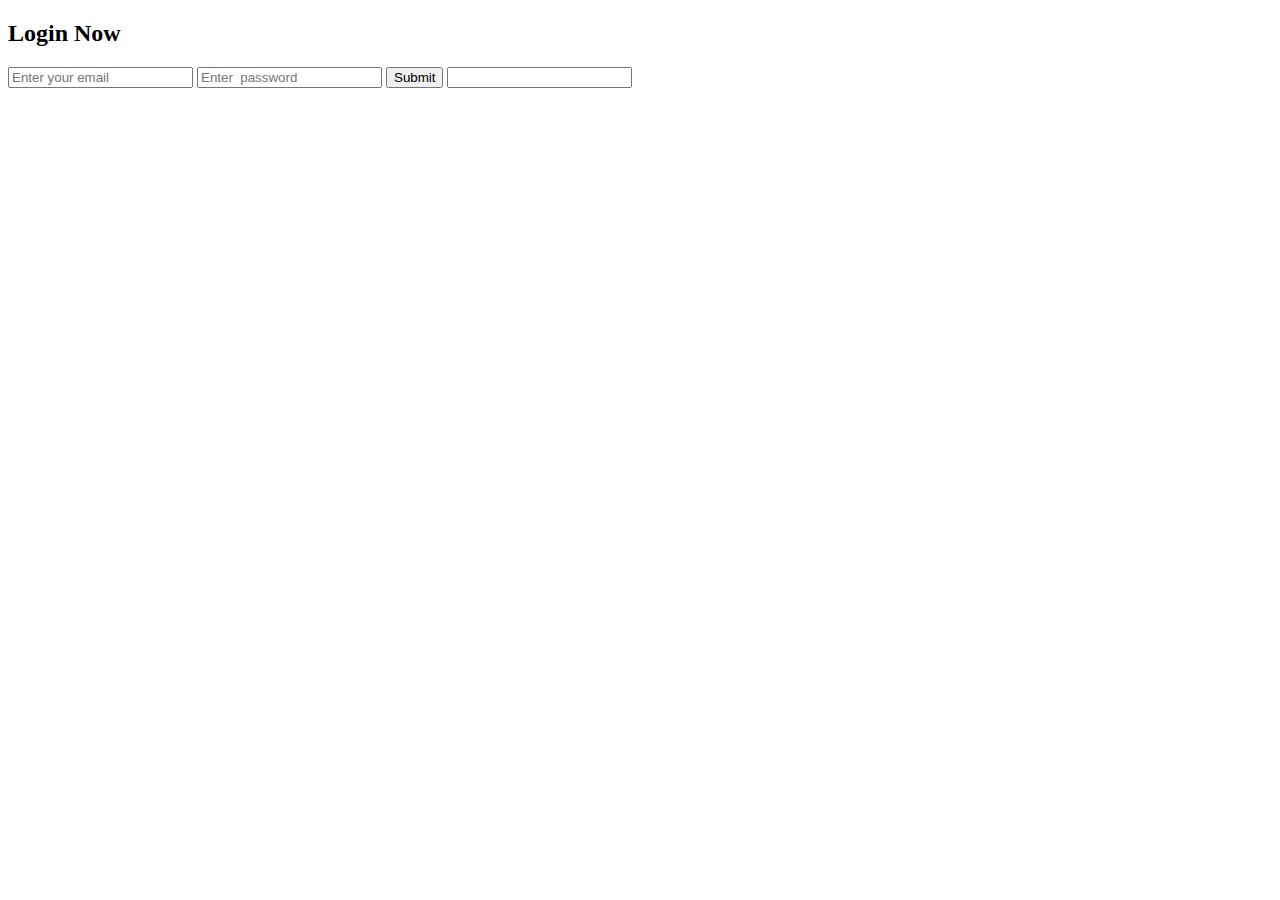
<file: index.html>
<!DOCTYPE html>
<html lang="en">
<head>
    <meta charset="UTF-8">
    <meta http-equiv="X-UA-Compatible" content="IE=edge">
    <meta name="viewport" content="width=device-width, initial-scale=1.0">
    <title>Responsive website</title>
</head>
<body>
    <div class="form-container1">

        <form action="#">
            <h2>Login Now</h2>
           
            <input type="email" placeholder="Enter your email" required class="box-1">
            <input type="password" placeholder="Enter  password" required class="box-1">
            <input type="submit" class="btn-1">
            <input type="text" name="" id="">
           
        </form>
        
    </div>
    
</body>
</html>
</file>
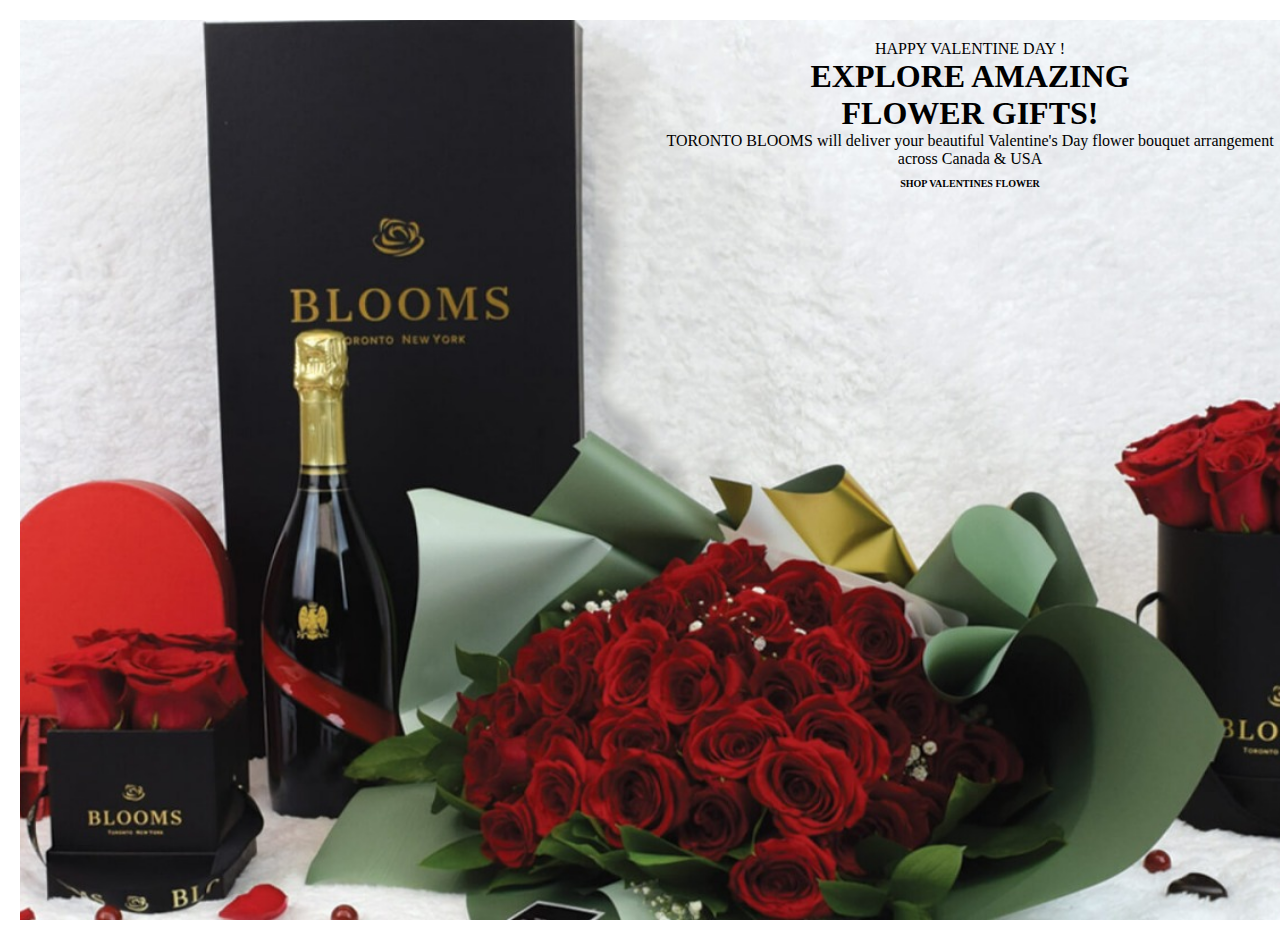
<file: task.html>
<!DOCTYPE html>
<html lang="en">
<head>
    <meta charset="UTF-8">
    <meta http-equiv="X-UA-Compatible" content="IE=edge">
    <meta name="viewport" content="width=device-width, initial-scale=1.0">
    <title>Task 1 in Binary hat</title>
    <link rel="stylesheet" href="task.css">
</head>
<body>
    <div id="text">
        <div class="content">
            <center>
                <span>HAPPY VALENTINE DAY !</span>
                <h1>EXPLORE AMAZING <br>FLOWER GIFTS!</h1>
                <p>TORONTO BLOOMS will deliver your  beautiful Valentine's Day flower bouquet 
                    arrangement across Canada & USA      
                        
                    </p>
              
        
                <h4>SHOP VALENTINES FLOWER</h4>

            </center>
           
        </div>
        
        
    </div>
    
</body>
</html>
</file>
<file: task.css>
*{
    margin: 0;
    padding: 0;
    box-sizing: border-box;
} 
body{
    width: 100%;
} 
#text{
    padding: 20px;
    margin: 20px;
    width: 100%;
    background-image: url("flower.jpg");
    background-position: center;
    background-size: cover;
    height: 100vh;
    background-repeat: no-repeat;
    
}
.content{
    /* border: 1px solid #000000; */
    float:right;
    width: 50%;
    /* height:40%; */
}
.content p{
    text-align: center;
    /* margin-left: 80px; */
}
.content h4{
    padding: 10px;
    font-size: 10px;
}
</file>
